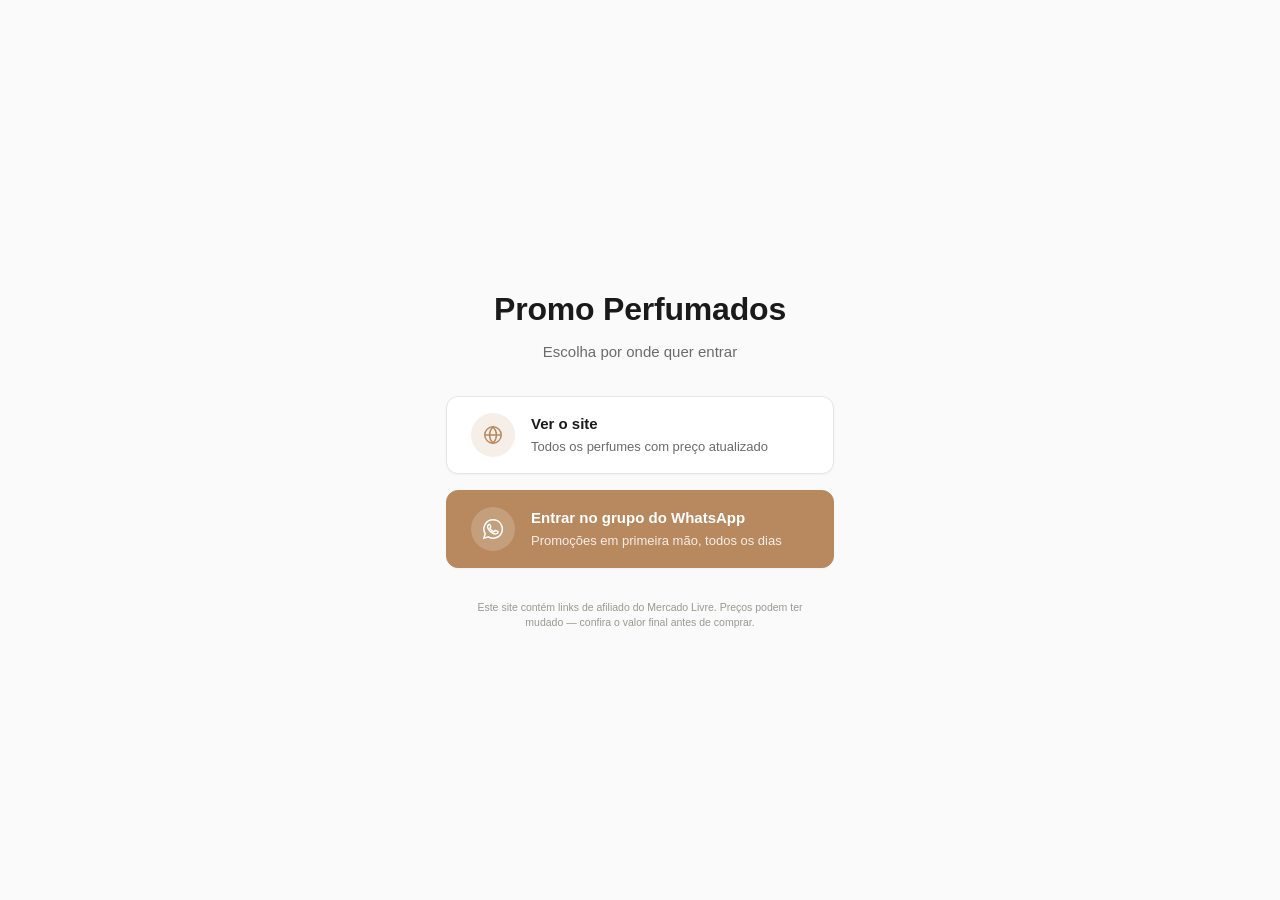
<file: linktree/index.html>
<!DOCTYPE html>
<html lang="pt-br">
<head>
<meta charset="UTF-8">
<meta name="viewport" content="width=device-width, initial-scale=1.0">
<title>Promo Perfumados</title>
<link rel="stylesheet" href="../site/style.css">
<link rel="stylesheet" href="linktree.css">

<!-- config.js precisa vir ANTES do pixel, porque o pixel lê o Pixel ID dali -->
<script src="../site/config.js"></script>

<!-- ==================== META PIXEL ==================== -->
<script>
!function(f,b,e,v,n,t,s)
{if(f.fbq)return;n=f.fbq=function(){n.callMethod?
n.callMethod.apply(n,arguments):n.queue.push(arguments)};
if(!f._fbq)f._fbq=n;n.push=n;n.loaded=!0;n.version='2.0';
n.queue=[];t=b.createElement(e);t.async=!0;
t.src=v;s=b.getElementsByTagName(e)[0];
s.parentNode.insertBefore(t,s)}(window, document,'script',
'https://connect.facebook.net/en_US/fbevents.js');
fbq('init', SITE_CONFIG.metaPixelId);
fbq('track', 'PageView');
</script>
<noscript>
<img height="1" width="1" style="display:none"
src="https://www.facebook.com/tr?id=SEU_PIXEL_ID_AQUI&ev=PageView&noscript=1"/>
</noscript>
<!-- ==================== FIM META PIXEL ==================== -->
</head>
<body class="linktree-page">

<div class="linktree-container">
  <header>
    <div class="header-brand">
      <h1 id="site-name">Promo Perfumados</h1>
    </div>
    <p id="site-tagline">Escolha por onde quer entrar</p>
  </header>

  <div class="link-list">
    <a id="link-site" class="link-card" href="#" target="_blank" rel="noopener">
      <span class="link-card-icon">
        <svg width="22" height="22" viewBox="0 0 24 24" fill="none" stroke="currentColor" stroke-width="1.6"><circle cx="12" cy="12" r="9"/><path d="M3 12h18M12 3c2.5 2.7 3.8 6 3.8 9s-1.3 6.3-3.8 9c-2.5-2.7-3.8-6-3.8-9s1.3-6.3 3.8-9z"/></svg>
      </span>
      <span class="link-card-text">
        <span class="link-card-title">Ver o site</span>
        <span class="link-card-subtitle">Todos os perfumes com preço atualizado</span>
      </span>
    </a>

    <a id="link-whatsapp" class="link-card primary" href="#">
      <span class="link-card-icon">
        <svg width="22" height="22" viewBox="0 0 24 24" fill="none" stroke="currentColor" stroke-width="1.6"><path d="M17 14.5c-.3-.1-1.7-.8-2-.9-.3-.1-.5-.1-.7.1-.2.3-.8.9-.9 1.1-.2.2-.3.2-.6.1-.3-.1-1.3-.5-2.4-1.5-.9-.8-1.5-1.8-1.6-2.1-.2-.3 0-.5.1-.6.1-.1.3-.3.4-.5.1-.1.2-.3.2-.4.1-.2 0-.3 0-.4C9.4 9.2 9 8 8.8 7.6c-.2-.4-.4-.4-.6-.4h-.5c-.2 0-.5.1-.7.3-.2.3-.9.9-.9 2.2s1 2.5 1.1 2.7c.1.2 2 3 4.7 4.2.7.3 1.2.5 1.6.6.7.2 1.3.2 1.8.1.5-.1 1.7-.7 1.9-1.3.2-.6.2-1.1.2-1.3-.1-.1-.3-.2-.6-.3z"/><path d="M12 2a10 10 0 0 0-8.5 15.2L2 22l4.9-1.5A10 10 0 1 0 12 2z"/></svg>
      </span>
      <span class="link-card-text">
        <span class="link-card-title">Entrar no grupo do WhatsApp</span>
        <span class="link-card-subtitle">Promoções em primeira mão, todos os dias</span>
      </span>
    </a>
  </div>

  <div class="legal-note" id="legal-note"></div>
</div>

<script src="linktree.js"></script>
</body>
</html>
</file>
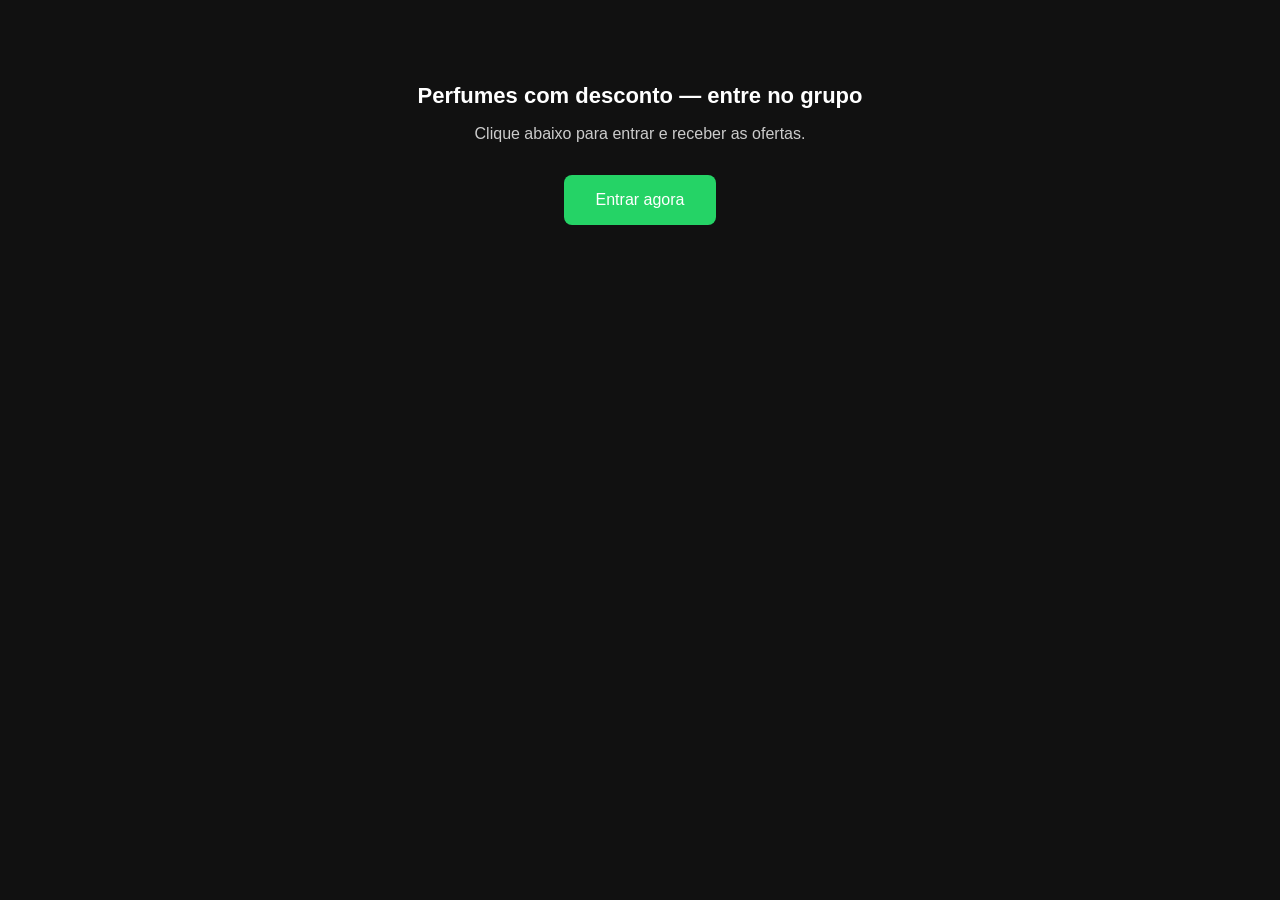
<file: pixel-preview.html>
<!DOCTYPE html>
<html lang="pt-BR">
<head>
<meta charset="UTF-8">
<meta name="viewport" content="width=device-width, initial-scale=1.0">
<title>Perfume — Página Ponte</title>

<!-- ==================== META PIXEL ==================== -->
<!-- Substitua SEU_PIXEL_ID_AQUI pelo ID do seu Pixel (Meta Events Manager > Fontes de dados > Pixel) -->
<script>
!function(f,b,e,v,n,t,s)
{if(f.fbq)return;n=f.fbq=function(){n.callMethod?
n.callMethod.apply(n,arguments):n.queue.push(arguments)};
if(!f._fbq)f._fbq=n;n.push=n;n.loaded=!0;n.version='2.0';
n.queue=[];t=b.createElement(e);t.async=!0;
t.src=v;s=b.getElementsByTagName(e)[0];
s.parentNode.insertBefore(t,s)}(window, document,'script',
'https://connect.facebook.net/en_US/fbevents.js');
fbq('init', 'SEU_PIXEL_ID_AQUI');
fbq('track', 'PageView');
</script>
<noscript>
<img height="1" width="1" style="display:none"
src="https://www.facebook.com/tr?id=SEU_PIXEL_ID_AQUI&ev=PageView&noscript=1"/>
</noscript>
<!-- ==================== FIM META PIXEL ==================== -->

<style>
  body { font-family: Arial, sans-serif; background:#111; color:#fff; text-align:center; padding:60px 20px; }
  h1 { font-size: 22px; margin-bottom: 12px; }
  p { color:#ccc; margin-bottom: 32px; }
  button {
    background:#25D366; color:#fff; border:none; padding:16px 32px;
    font-size:16px; border-radius:8px; cursor:pointer;
  }
  button:active { opacity:0.8; }
  #debug { margin-top: 40px; font-size: 12px; color:#666; text-align:left; max-width:400px; margin-left:auto; margin-right:auto; }
</style>
</head>
<body>

<h1>Perfumes com desconto — entre no grupo</h1>
<p>Clique abaixo para entrar e receber as ofertas.</p>
<button onclick="irParaWhatsapp()">Entrar agora</button>

<div id="debug"></div>

<script>
  // ------------------------------------------------------------------
  // CONFIGURAÇÃO — trocar antes de publicar
  // ------------------------------------------------------------------
  // URL gerada ao implantar landing-page/tracker/Codigo.gs como Web App
  const TRACKER_URL = "https://script.google.com/macros/s/AKfycbzkKT_hZZEN6S5FrQlPDiwYesRiy2IjllA7qn82Wg09hh3xtySV0CIVJbZN1koi4VQe/exec";

  // ------------------------------------------------------------------
  // Captura de origem — permite ver na planilha e no Meta qual
  // anúncio/criativo gerou o clique. Na URL do anúncio, usar algo como:
  // https://seusite.com/landing-page/?origem=video1
  // ------------------------------------------------------------------
  function getParam(nome) {
    const params = new URLSearchParams(window.location.search);
    return params.get(nome) || 'direto';
  }
  function getCookie(nome) {
    const match = document.cookie.match('(^|;)\\s*' + nome + '\\s*=\\s*([^;]+)');
    return match ? match.pop() : '';
  }
  const origem = getParam('origem');
  const eventId = 'ev_' + Date.now() + '_' + Math.random().toString(36).slice(2);

  function irParaWhatsapp() {
    // Dispara o pixel do navegador também (redundância/dedup com o event_id)
    fbq('track', 'Lead', { content_category: origem }, { eventID: eventId });

    const params = new URLSearchParams({
      origem: origem,
      fbp: getCookie('_fbp'),
      fbc: getCookie('_fbc'),
      ua: navigator.userAgent,
      url: window.location.href,
      eid: eventId
    });

    document.getElementById('debug').innerText =
      'Registrando clique (origem: ' + origem + ') e redirecionando...';

    // pequeno atraso para garantir que o pixel do navegador envie antes de sair da página
    setTimeout(function () {
      window.location.href = TRACKER_URL + '?' + params.toString();
    }, 250);
  }
</script>

</body>
</html>
</file>
<file: site/style.css>
/* ============================================================
   Design tokens — see clean-web-design skill / design-tokens.css
   One scale, reused everywhere, instead of ad hoc values.
   ============================================================ */
:root {
  --color-bg: #fafafa;
  --color-surface: #ffffff;
  --color-border: #e7e5e0;
  --color-text: #1a1a1a;
  --color-text-muted: #6b6b6b;
  --color-accent: #b8895f;        /* accent com toque quente, combina com perfume sem virar "ouro genérico" */
  --color-accent-hover: #9c714c;
  --color-accent-tint: #f5efe8;

  --space-1: 4px;
  --space-2: 8px;
  --space-3: 12px;
  --space-4: 16px;
  --space-5: 24px;
  --space-6: 32px;
  --space-7: 48px;
  --space-8: 64px;

  --text-xs: 13px;
  --text-sm: 15px;
  --text-md: 18px;
  --text-lg: 24px;
  --text-xl: 32px;

  --radius: 12px;
  --radius-sm: 8px;
  --radius-pill: 999px;

  --shadow-sm: 0 1px 2px rgba(0, 0, 0, 0.04);
  --shadow-md: 0 4px 16px rgba(0, 0, 0, 0.06);
}

* { box-sizing: border-box; margin: 0; padding: 0; }

html { scroll-behavior: smooth; }

body {
  font-family: -apple-system, BlinkMacSystemFont, "Segoe UI", Arial, sans-serif;
  background: var(--color-bg);
  color: var(--color-text);
  line-height: 1.5;
}

.announcement-bar {
  background: var(--color-accent);
  color: #fff;
  text-align: center;
  font-size: var(--text-xs);
  font-weight: 600;
  letter-spacing: 0.2px;
  padding: var(--space-2) var(--space-4);
}

header {
  text-align: center;
  padding: var(--space-7) var(--space-4) var(--space-6);
}

.header-brand {
  display: flex;
  align-items: center;
  justify-content: center;
  gap: var(--space-2);
}

.logo-badge {
  width: 32px;
  height: 32px;
  border-radius: 50%;
}

#site-name {
  font-size: var(--text-xl);
  font-weight: 600;
  letter-spacing: -0.2px;
  color: var(--color-text);
}

#site-tagline {
  margin-top: var(--space-2);
  font-size: var(--text-sm);
  color: var(--color-text-muted);
}

.hero-banner {
  position: relative;
  overflow: hidden;
  background: #2a1d14;
  color: #fff;
  text-align: center;
  padding: var(--space-8) var(--space-4);
}

.hero-slides {
  position: absolute;
  inset: 0;
  z-index: 0;
}

.hero-slide {
  position: absolute;
  inset: 0;
  background-size: cover;
  background-position: center;
  opacity: 0;
  filter: brightness(0.45) saturate(1.05);
  transition: opacity 1.8s ease;
  animation: heroKenBurns 10s ease-in-out infinite alternate;
}

@keyframes heroKenBurns {
  0% { transform: scale(1); }
  100% { transform: scale(1.12); }
}

.hero-slide.active { opacity: 1; }

.hero-overlay {
  position: absolute;
  inset: 0;
  z-index: 1;
  background:
    radial-gradient(circle at 15% 15%, rgba(184, 137, 95, 0.4), transparent 45%),
    linear-gradient(160deg, rgba(18, 12, 8, 0.9) 8%, rgba(42, 29, 20, 0.78) 45%, rgba(74, 50, 33, 0.58) 75%, rgba(107, 74, 47, 0.68) 100%);
  box-shadow: inset 0 0 140px rgba(0, 0, 0, 0.5);
}

.hero-eyebrow {
  display: inline-block;
  margin-bottom: var(--space-3);
  padding: 5px 14px;
  border-radius: var(--radius-pill);
  background: rgba(255, 255, 255, 0.12);
  border: 1px solid rgba(255, 255, 255, 0.25);
  font-size: 11px;
  font-weight: 700;
  letter-spacing: 0.6px;
  text-transform: uppercase;
  color: #fff;
}

.hero-content {
  position: relative;
  z-index: 2;
}

.hero-wave {
  position: absolute;
  left: 0;
  width: 100%;
  line-height: 0;
  z-index: 3;
  pointer-events: none;
}

.hero-wave svg { width: 100%; height: 48px; display: block; }

.hero-wave-top { top: 0; transform: rotate(180deg); }
.hero-wave-top path { fill: var(--color-bg); }

.hero-wave-bottom { bottom: -1px; }
.hero-wave-bottom path { fill: var(--color-accent-tint); }

/* Onda genérica reutilizável, usada em outras junções de seção (ex: faixa do Instagram) */
.section-wave {
  position: absolute;
  left: 0;
  width: 100%;
  line-height: 0;
  z-index: 3;
  pointer-events: none;
}

.section-wave svg { width: 100%; height: 40px; display: block; }
.section-wave.top { top: -1px; transform: rotate(180deg); }
.section-wave.bottom { bottom: -1px; }
.section-wave.fill-bg path { fill: var(--color-bg); }
.section-wave.fill-tint path { fill: var(--color-accent-tint); }

.hero-banner-title {
  font-size: clamp(24px, 4vw, 34px);
  font-weight: 700;
  letter-spacing: -0.3px;
  max-width: 640px;
  margin: 0 auto var(--space-3);
}

.hero-banner-subtitle {
  font-size: var(--text-sm);
  color: rgba(255, 255, 255, 0.75);
  max-width: 460px;
  margin: 0 auto var(--space-5);
  line-height: 1.5;
}

.hero-banner-btn {
  display: inline-block;
  padding: var(--space-3) var(--space-6);
  border-radius: var(--radius-pill);
  background: var(--color-accent);
  color: #fff;
  font-weight: 600;
  font-size: var(--text-xs);
  text-decoration: none;
  transition: background 0.15s ease;
}

.hero-banner-btn:hover { background: var(--color-accent-hover); }

.hero-stat {
  display: inline-flex;
  align-items: center;
  gap: 6px;
  margin-top: var(--space-4);
  padding: 6px 16px;
  border-radius: var(--radius-pill);
  background: rgba(255, 255, 255, 0.1);
  border: 1px solid rgba(255, 255, 255, 0.2);
  font-size: 11.5px;
  font-weight: 600;
  letter-spacing: 0.3px;
  color: rgba(255, 255, 255, 0.9);
}

.shop-band {
  background: var(--color-accent-tint);
  padding-top: var(--space-6);
  padding-bottom: var(--space-2);
}

.container {
  max-width: 1100px;
  margin: 0 auto;
  padding: 0 var(--space-4) var(--space-6);
}

.toolbar {
  display: flex;
  flex-direction: column;
  align-items: center;
  gap: var(--space-4);
  margin-bottom: var(--space-6);
  padding-bottom: var(--space-5);
  border-bottom: 1px solid var(--color-border);
}

.search-box {
  width: 100%;
  max-width: 360px;
  padding: var(--space-3) var(--space-4);
  border-radius: var(--radius-sm);
  border: 1px solid var(--color-border);
  background: var(--color-surface);
  color: var(--color-text);
  font-size: var(--text-sm);
}

.search-box::placeholder { color: var(--color-text-muted); }
.search-box:focus { outline: none; border-color: var(--color-accent); }

.categories {
  display: flex;
  flex-wrap: wrap;
  justify-content: center;
  gap: var(--space-6);
}

.category-btn {
  display: flex;
  flex-direction: column;
  align-items: center;
  gap: var(--space-2);
  padding: 0;
  border: none;
  background: none;
  cursor: pointer;
}

.category-circle {
  width: 60px;
  height: 60px;
  border-radius: 50%;
  background-size: cover;
  background-position: center;
  background-color: var(--color-accent-tint);
  border: 2px solid transparent;
  box-shadow: var(--shadow-sm);
  transition: border-color 0.15s ease, transform 0.15s ease;
}

.category-circle-all {
  display: flex;
  align-items: center;
  justify-content: center;
  font-size: 22px;
}

.category-label {
  font-size: 11px;
  text-transform: uppercase;
  letter-spacing: 0.5px;
  color: var(--color-text-muted);
  transition: color 0.15s ease;
}

.category-btn:hover .category-circle { transform: translateY(-2px); }
.category-btn:hover .category-label { color: var(--color-text); }

.category-btn.active .category-circle { border-color: var(--color-accent); }
.category-btn.active .category-label { color: var(--color-accent-hover); font-weight: 700; }

.section-title-wrap {
  text-align: center;
  margin-bottom: var(--space-5);
}

.section-title {
  font-size: var(--text-lg);
  font-weight: 600;
  color: var(--color-text);
}

.section-title-underline {
  width: 40px;
  height: 3px;
  background: var(--color-accent);
  border-radius: var(--radius-pill);
  margin: var(--space-3) auto 0;
}

.results-count {
  font-size: var(--text-xs);
  color: var(--color-text-muted);
  margin-bottom: var(--space-4);
}

.price-note {
  font-size: 12.5px;
  color: var(--color-text-muted);
  background: var(--color-surface);
  border-radius: var(--radius-sm);
  padding: var(--space-2) var(--space-3);
  margin-bottom: var(--space-4);
  line-height: 1.4;
  box-shadow: var(--shadow-sm);
}

.grid {
  display: grid;
  grid-template-columns: repeat(auto-fill, minmax(170px, 1fr));
  gap: var(--space-4);
}

.card {
  background: transparent;
  border: none;
  border-radius: 0;
  overflow: visible;
  display: flex;
  flex-direction: column;
  text-decoration: none;
  color: inherit;
  box-shadow: none;
  opacity: 0;
  transform: translateY(0);
  transition: transform 0.2s ease, opacity 0.6s ease;
}

.card.in-view {
  opacity: 1;
}

.card:hover {
  transform: translateY(-3px);
}

.card-image-wrap {
  position: relative;
  border-radius: var(--radius);
  overflow: hidden;
  box-shadow: var(--shadow-sm);
  transition: box-shadow 0.2s ease;
}

.card:hover .card-image-wrap {
  box-shadow: var(--shadow-md);
}

.card img {
  width: 100%;
  aspect-ratio: 1 / 1;
  object-fit: contain;
  object-position: center;
  background: var(--color-surface);
  padding: var(--space-4);
  display: block;
  transition: transform 0.35s ease;
}

.card:hover img {
  transform: scale(1.04);
}

.card-badge {
  position: absolute;
  top: var(--space-2);
  right: var(--space-2);
  background: var(--color-surface);
  color: var(--color-accent-hover);
  font-size: 10.5px;
  font-weight: 700;
  padding: 4px 10px;
  border-radius: var(--radius-pill);
  box-shadow: var(--shadow-sm);
}

.card-body {
  padding: var(--space-3) var(--space-1) 0;
  display: flex;
  flex-direction: column;
  align-items: center;
  text-align: center;
  gap: 3px;
  flex: 1;
}

.card-brand {
  font-size: 10.5px;
  color: var(--color-text-muted);
  text-transform: uppercase;
  letter-spacing: 0.6px;
}

.card-name {
  font-size: var(--text-xs);
  line-height: 1.35;
  color: var(--color-text);
}

.card-price-row {
  margin-top: auto;
  padding-top: var(--space-2);
  display: flex;
  align-items: baseline;
  justify-content: center;
  gap: var(--space-2);
  flex-wrap: wrap;
}

.card-price-original {
  font-size: var(--text-xs);
  color: var(--color-text-muted);
  text-decoration: line-through;
}

.card-price {
  font-size: var(--text-md);
  font-weight: 600;
  color: var(--color-accent);
}

.no-results {
  text-align: center;
  padding: var(--space-7) var(--space-4);
  color: var(--color-text-muted);
  font-size: var(--text-sm);
}

.video-showcase {
  position: relative;
  overflow: hidden;
  background: radial-gradient(circle at 80% 15%, var(--color-accent-tint), var(--color-surface) 60%);
  padding: var(--space-8) var(--space-4);
}

.video-showcase-inner {
  max-width: 980px;
  margin: 0 auto;
  display: flex;
  flex-direction: column;
  align-items: center;
  gap: var(--space-6);
  text-align: center;
}

.video-showcase-text { max-width: 460px; }

.section-kicker {
  display: inline-block;
  margin-bottom: var(--space-2);
  padding: 4px 14px;
  border-radius: var(--radius-pill);
  background: var(--color-accent-tint);
  color: var(--color-accent-hover);
  font-size: 11px;
  font-weight: 700;
  letter-spacing: 0.6px;
  text-transform: uppercase;
}

.video-showcase-title {
  font-size: var(--text-lg);
  font-weight: 600;
  color: var(--color-text);
  margin-bottom: var(--space-2);
}

.video-showcase-caption {
  font-size: var(--text-xs);
  color: var(--color-text-muted);
  line-height: 1.6;
}

.video-showcase-features {
  list-style: none;
  margin: var(--space-4) 0;
  display: flex;
  flex-direction: column;
  gap: var(--space-2);
}

.video-showcase-features li {
  font-size: var(--text-xs);
  color: var(--color-text-muted);
}

.video-showcase-link {
  display: inline-block;
  font-size: var(--text-xs);
  font-weight: 600;
  color: var(--color-accent-hover);
  text-decoration: none;
  border-bottom: 1px solid var(--color-accent);
  padding-bottom: 2px;
  transition: opacity 0.15s ease;
}

.video-showcase-link:hover { opacity: 0.65; }

.video-frame-wrap {
  position: relative;
  width: 100%;
  max-width: 560px;
}

.video-frame-wrap::before {
  content: "";
  position: absolute;
  inset: -28px;
  background: radial-gradient(circle, rgba(184, 137, 95, 0.35), transparent 70%);
  filter: blur(28px);
  z-index: -1;
}

.video-frame {
  position: relative;
  border-radius: var(--radius);
  overflow: hidden;
  box-shadow: var(--shadow-md);
  background: #000;
}

.video-frame video {
  width: 100%;
  aspect-ratio: 16 / 9;
  object-fit: cover;
  display: block;
}

.video-badge {
  position: absolute;
  top: var(--space-3);
  right: var(--space-3);
  z-index: 2;
  display: inline-flex;
  align-items: center;
  gap: 5px;
  padding: 5px 12px;
  border-radius: var(--radius-pill);
  background: rgba(0, 0, 0, 0.5);
  color: #fff;
  font-size: 10.5px;
  font-weight: 600;
  letter-spacing: 0.3px;
}

@media (min-width: 760px) {
  .video-showcase-inner {
    flex-direction: row;
    justify-content: center;
    text-align: left;
  }
  .video-showcase-text { text-align: left; }
}

.cta-section {
  max-width: 560px;
  margin: var(--space-6) auto 0;
  padding: var(--space-6) var(--space-5);
  background: var(--color-surface);
  border: 1px solid var(--color-border);
  border-radius: var(--radius);
  text-align: center;
  box-shadow: var(--shadow-sm);
}

.cta-icon {
  width: 48px;
  height: 48px;
  border-radius: 50%;
  background: var(--color-accent-tint);
  color: var(--color-accent);
  display: flex;
  align-items: center;
  justify-content: center;
  margin: 0 auto var(--space-4);
}

.cta-title {
  font-size: var(--text-md);
  font-weight: 600;
  color: var(--color-text);
  margin-bottom: var(--space-2);
}

.cta-subtitle {
  font-size: var(--text-xs);
  color: var(--color-text-muted);
  line-height: 1.5;
  max-width: 420px;
  margin: 0 auto var(--space-5);
}

.cta-buttons {
  display: flex;
  gap: var(--space-3);
  justify-content: center;
  flex-wrap: wrap;
}

.cta-btn {
  padding: var(--space-3) var(--space-5);
  border-radius: var(--radius-sm);
  font-size: var(--text-xs);
  font-weight: 600;
  text-decoration: none;
  transition: opacity 0.15s ease, background 0.15s ease;
}

.cta-btn.primary {
  background: var(--color-accent);
  color: #fff;
}

.cta-btn.primary:hover { background: var(--color-accent-hover); }

.cta-btn.secondary {
  background: var(--color-surface);
  color: var(--color-text);
  border: 1px solid var(--color-border);
}

.cta-btn.secondary:hover { border-color: var(--color-accent); color: var(--color-accent); }

.instagram-band {
  position: relative;
  overflow: hidden;
  background: #1a1a1a;
  color: #fff;
  text-align: center;
  padding: var(--space-8) var(--space-4);
  margin-top: var(--space-6);
}

.instagram-band-icon {
  width: 56px;
  height: 56px;
  border-radius: 50%;
  background: radial-gradient(circle at 30% 110%, #ffdb6f, #f26a4b 30%, #ee1493 55%, #c92e8f 75%, #7038a3);
  display: flex;
  align-items: center;
  justify-content: center;
  margin: 0 auto var(--space-4);
}

.instagram-band-label {
  font-size: var(--text-sm);
  color: #bbb;
  margin-bottom: var(--space-1);
}

.instagram-band-handle {
  font-size: var(--text-lg);
  font-weight: 700;
  margin-bottom: var(--space-5);
}

.instagram-band-btn {
  display: inline-block;
  padding: var(--space-3) var(--space-6);
  border-radius: var(--radius-pill);
  background: #fff;
  color: #1a1a1a;
  font-size: var(--text-xs);
  font-weight: 600;
  text-decoration: none;
  transition: opacity 0.15s ease;
}

.instagram-band-btn:hover { opacity: 0.85; }

.disclaimer {
  max-width: 480px;
  margin: var(--space-5) auto 0;
  padding: 0 var(--space-4);
  font-size: var(--text-xs);
  font-weight: 600;
  line-height: 1.5;
  color: var(--color-accent);
  text-align: center;
}

.legal-note {
  max-width: 560px;
  margin: var(--space-2) auto 0;
  padding: 0 var(--space-4);
  font-size: 10.5px;
  line-height: 1.5;
  color: #9a9890;
  text-align: center;
}

footer {
  text-align: center;
  padding: var(--space-5) var(--space-4) 100px;
  font-size: var(--text-xs);
  color: var(--color-text-muted);
}

footer a { color: var(--color-accent); }

.floating-links {
  position: fixed;
  right: var(--space-4);
  bottom: var(--space-4);
  display: flex;
  flex-direction: column;
  gap: var(--space-3);
  z-index: 50;
}

.fab {
  width: 52px;
  height: 52px;
  border-radius: 50%;
  display: flex;
  align-items: center;
  justify-content: center;
  color: #fff;
  text-decoration: none;
  box-shadow: var(--shadow-md);
}

.fab.whatsapp { background: #25D366; }
.fab.instagram { background: radial-gradient(circle at 30% 110%, #ffdb6f, #f26a4b 30%, #ee1493 55%, #c92e8f 75%, #7038a3); }

@media (min-width: 640px) {
  .toolbar { flex-direction: row; align-items: center; }
  .search-box { max-width: 320px; }
}
</file>
<file: linktree/linktree.css>
/* ============================================================
   Linktree — usa os mesmos design tokens de ../site/style.css
   (paleta, espaçamento, tipografia, sombras). Só componentes
   novos específicos dessa página ficam aqui.
   ============================================================ */

body.linktree-page {
  min-height: 100vh;
  display: flex;
  align-items: center;
  justify-content: center;
}

.linktree-container {
  width: 100%;
  max-width: 420px;
  padding: var(--space-6) var(--space-4);
}

.linktree-container header {
  padding: var(--space-4) 0 var(--space-6);
}

.link-list {
  display: flex;
  flex-direction: column;
  gap: var(--space-4);
}

.link-card {
  display: flex;
  align-items: center;
  gap: var(--space-4);
  padding: var(--space-4) var(--space-5);
  background: var(--color-surface);
  border: 1px solid var(--color-border);
  border-radius: var(--radius);
  text-decoration: none;
  color: var(--color-text);
  box-shadow: var(--shadow-sm);
  transition: transform 0.15s ease, box-shadow 0.15s ease, border-color 0.15s ease;
}

.link-card:hover {
  transform: translateY(-2px);
  box-shadow: var(--shadow-md);
  border-color: var(--color-accent);
}

.link-card-icon {
  flex-shrink: 0;
  width: 44px;
  height: 44px;
  border-radius: 50%;
  display: flex;
  align-items: center;
  justify-content: center;
  background: var(--color-accent-tint);
  color: var(--color-accent);
}

.link-card.primary {
  background: var(--color-accent);
  border-color: var(--color-accent);
  color: #fff;
}

.link-card.primary .link-card-icon {
  background: rgba(255, 255, 255, 0.18);
  color: #fff;
}

.link-card.primary .link-card-subtitle {
  color: rgba(255, 255, 255, 0.85);
}

.link-card-text {
  display: flex;
  flex-direction: column;
  gap: 2px;
}

.link-card-title {
  font-size: var(--text-sm);
  font-weight: 600;
}

.link-card-subtitle {
  font-size: var(--text-xs);
  color: var(--color-text-muted);
}

.linktree-container .legal-note {
  margin-top: var(--space-6);
}
</file>
